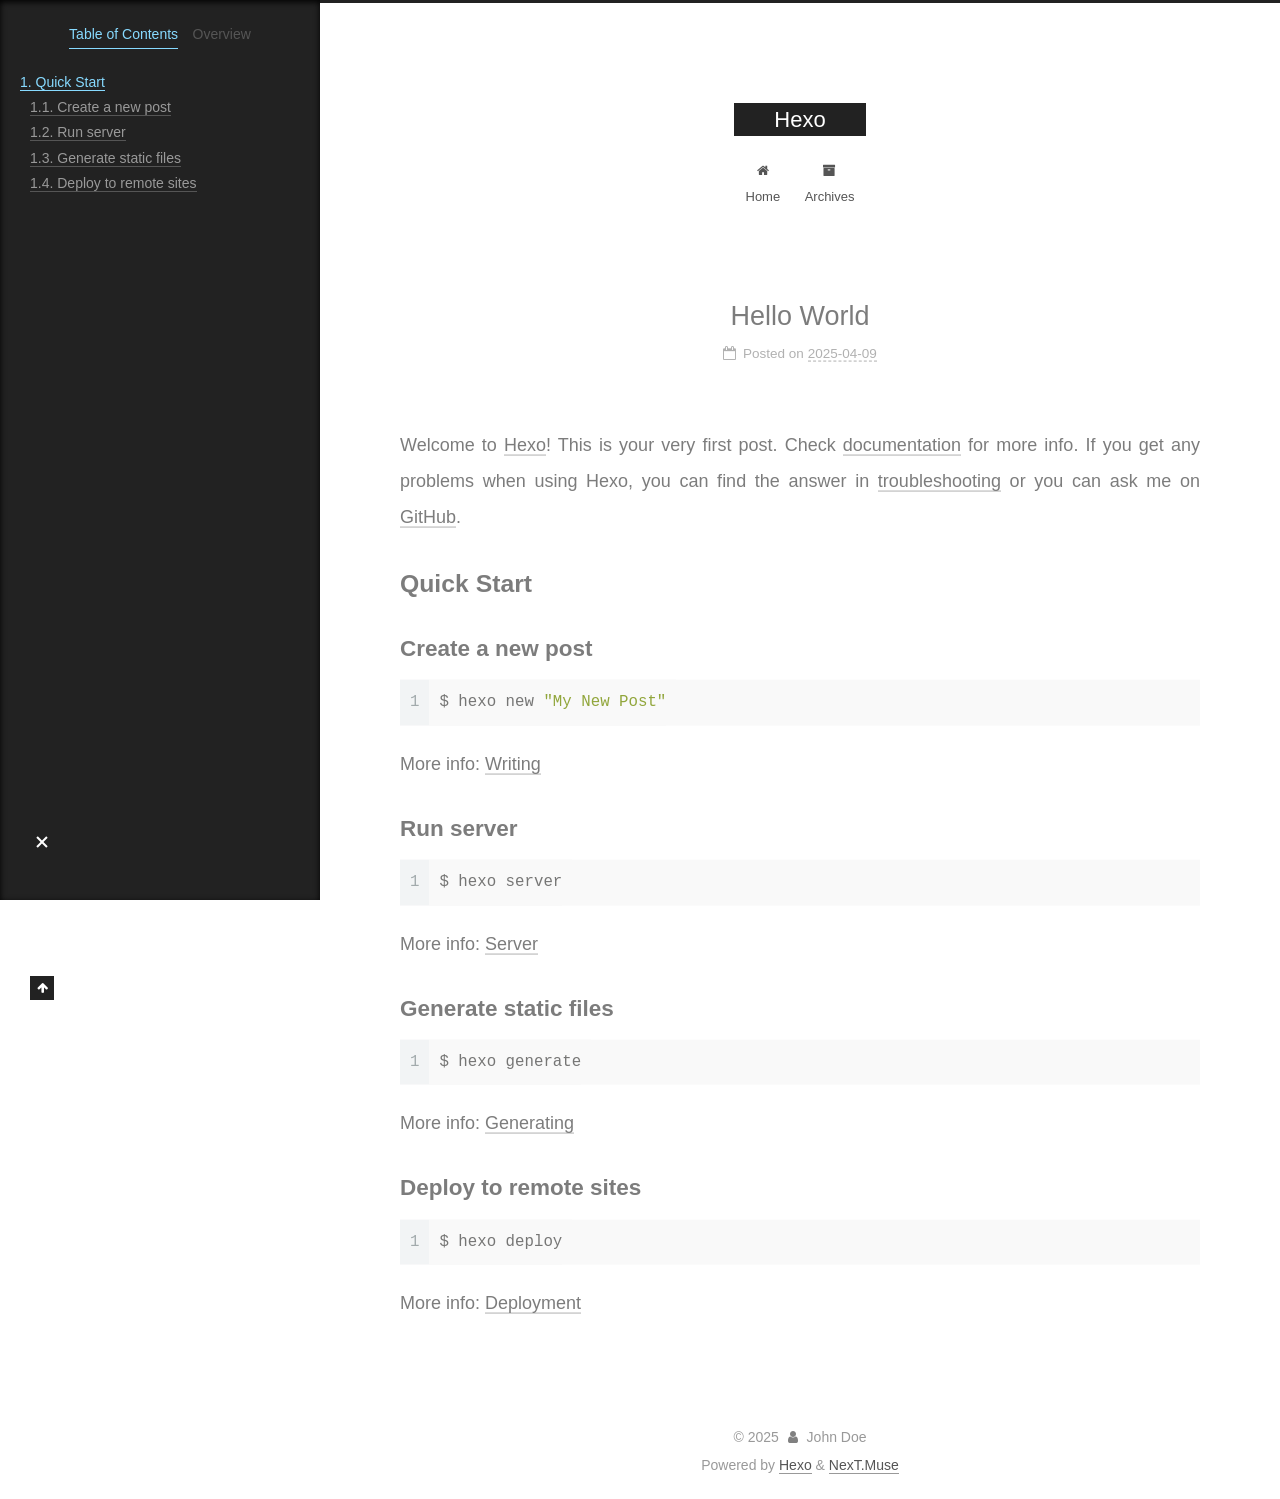
<file: 2025/04/09/hello-world/index.html>
<!DOCTYPE html>
<html lang="en">
<head>
  <meta charset="UTF-8">
<meta name="viewport" content="width=device-width, initial-scale=1, maximum-scale=2">
<meta name="theme-color" content="#222">
<meta name="generator" content="Hexo 7.3.0">
  <link rel="apple-touch-icon" sizes="180x180" href="/images/apple-touch-icon-next.png">
  <link rel="icon" type="image/png" sizes="32x32" href="/images/favicon-32x32-next.png">
  <link rel="icon" type="image/png" sizes="16x16" href="/images/favicon-16x16-next.png">
  <link rel="mask-icon" href="/images/logo.svg" color="#222">

<link rel="stylesheet" href="/css/main.css">


<link rel="stylesheet" href="/lib/font-awesome/css/font-awesome.min.css">

<script id="hexo-configurations">
    var NexT = window.NexT || {};
    var CONFIG = {"hostname":"example.com","root":"/","scheme":"Muse","version":"7.8.0","exturl":false,"sidebar":{"position":"left","display":"post","padding":18,"offset":12,"onmobile":false},"copycode":{"enable":false,"show_result":false,"style":null},"back2top":{"enable":true,"sidebar":false,"scrollpercent":false},"bookmark":{"enable":false,"color":"#222","save":"auto"},"fancybox":false,"mediumzoom":false,"lazyload":false,"pangu":false,"comments":{"style":"tabs","active":null,"storage":true,"lazyload":false,"nav":null},"algolia":{"hits":{"per_page":10},"labels":{"input_placeholder":"Search for Posts","hits_empty":"We didn't find any results for the search: ${query}","hits_stats":"${hits} results found in ${time} ms"}},"localsearch":{"enable":false,"trigger":"auto","top_n_per_article":1,"unescape":false,"preload":false},"motion":{"enable":true,"async":false,"transition":{"post_block":"fadeIn","post_header":"slideDownIn","post_body":"slideDownIn","coll_header":"slideLeftIn","sidebar":"slideUpIn"}}};
  </script>

  <meta name="description" content="Welcome to Hexo! This is your very first post. Check documentation for more info. If you get any problems when using Hexo, you can find the answer in troubleshooting or you can ask me on GitHub. Quick">
<meta property="og:type" content="article">
<meta property="og:title" content="Hello World">
<meta property="og:url" content="http://example.com/2025/04/09/hello-world/index.html">
<meta property="og:site_name" content="Hexo">
<meta property="og:description" content="Welcome to Hexo! This is your very first post. Check documentation for more info. If you get any problems when using Hexo, you can find the answer in troubleshooting or you can ask me on GitHub. Quick">
<meta property="og:locale" content="en_US">
<meta property="article:published_time" content="2025-04-09T04:59:43.900Z">
<meta property="article:modified_time" content="2025-04-09T04:59:43.900Z">
<meta property="article:author" content="John Doe">
<meta name="twitter:card" content="summary">

<link rel="canonical" href="http://example.com/2025/04/09/hello-world/">


<script id="page-configurations">
  // https://hexo.io/docs/variables.html
  CONFIG.page = {
    sidebar: "",
    isHome : false,
    isPost : true,
    lang   : 'en'
  };
</script>

  <title>Hello World | Hexo</title>
  






  <noscript>
  <style>
  .use-motion .brand,
  .use-motion .menu-item,
  .sidebar-inner,
  .use-motion .post-block,
  .use-motion .pagination,
  .use-motion .comments,
  .use-motion .post-header,
  .use-motion .post-body,
  .use-motion .collection-header { opacity: initial; }

  .use-motion .site-title,
  .use-motion .site-subtitle {
    opacity: initial;
    top: initial;
  }

  .use-motion .logo-line-before i { left: initial; }
  .use-motion .logo-line-after i { right: initial; }
  </style>
</noscript>

</head>

<body itemscope itemtype="http://schema.org/WebPage">
  <div class="container use-motion">
    <div class="headband"></div>

    <header class="header" itemscope itemtype="http://schema.org/WPHeader">
      <div class="header-inner"><div class="site-brand-container">
  <div class="site-nav-toggle">
    <div class="toggle" aria-label="Toggle navigation bar">
      <span class="toggle-line toggle-line-first"></span>
      <span class="toggle-line toggle-line-middle"></span>
      <span class="toggle-line toggle-line-last"></span>
    </div>
  </div>

  <div class="site-meta">

    <a href="/" class="brand" rel="start">
      <span class="logo-line-before"><i></i></span>
      <h1 class="site-title">Hexo</h1>
      <span class="logo-line-after"><i></i></span>
    </a>
  </div>

  <div class="site-nav-right">
    <div class="toggle popup-trigger">
    </div>
  </div>
</div>




<nav class="site-nav">
  <ul id="menu" class="menu">
        <li class="menu-item menu-item-home">

    <a href="/" rel="section"><i class="fa fa-fw fa-home"></i>Home</a>

  </li>
        <li class="menu-item menu-item-archives">

    <a href="/archives/" rel="section"><i class="fa fa-fw fa-archive"></i>Archives</a>

  </li>
  </ul>
</nav>




</div>
    </header>

    
  <div class="back-to-top">
    <i class="fa fa-arrow-up"></i>
    <span>0%</span>
  </div>


    <main class="main">
      <div class="main-inner">
        <div class="content-wrap">
          

          <div class="content post posts-expand">
            

    
  
  
  <article itemscope itemtype="http://schema.org/Article" class="post-block" lang="en">
    <link itemprop="mainEntityOfPage" href="http://example.com/2025/04/09/hello-world/">

    <span hidden itemprop="author" itemscope itemtype="http://schema.org/Person">
      <meta itemprop="image" content="/images/avatar.gif">
      <meta itemprop="name" content="John Doe">
      <meta itemprop="description" content="">
    </span>

    <span hidden itemprop="publisher" itemscope itemtype="http://schema.org/Organization">
      <meta itemprop="name" content="Hexo">
    </span>
      <header class="post-header">
        <h1 class="post-title" itemprop="name headline">
          Hello World
        </h1>

        <div class="post-meta">
            <span class="post-meta-item">
              <span class="post-meta-item-icon">
                <i class="fa fa-calendar-o"></i>
              </span>
              <span class="post-meta-item-text">Posted on</span>

              <time title="Created: 2025-04-09 12:59:43" itemprop="dateCreated datePublished" datetime="2025-04-09T12:59:43+08:00">2025-04-09</time>
            </span>

          

        </div>
      </header>

    
    
    
    <div class="post-body" itemprop="articleBody">

      
        <p>Welcome to <a target="_blank" rel="noopener" href="https://hexo.io/">Hexo</a>! This is your very first post. Check <a target="_blank" rel="noopener" href="https://hexo.io/docs/">documentation</a> for more info. If you get any problems when using Hexo, you can find the answer in <a target="_blank" rel="noopener" href="https://hexo.io/docs/troubleshooting.html">troubleshooting</a> or you can ask me on <a target="_blank" rel="noopener" href="https://github.com/hexojs/hexo/issues">GitHub</a>.</p>
<h2 id="Quick-Start"><a href="#Quick-Start" class="headerlink" title="Quick Start"></a>Quick Start</h2><h3 id="Create-a-new-post"><a href="#Create-a-new-post" class="headerlink" title="Create a new post"></a>Create a new post</h3><figure class="highlight bash"><table><tr><td class="gutter"><pre><span class="line">1</span><br></pre></td><td class="code"><pre><span class="line">$ hexo new <span class="string">&quot;My New Post&quot;</span></span><br></pre></td></tr></table></figure>

<p>More info: <a target="_blank" rel="noopener" href="https://hexo.io/docs/writing.html">Writing</a></p>
<h3 id="Run-server"><a href="#Run-server" class="headerlink" title="Run server"></a>Run server</h3><figure class="highlight bash"><table><tr><td class="gutter"><pre><span class="line">1</span><br></pre></td><td class="code"><pre><span class="line">$ hexo server</span><br></pre></td></tr></table></figure>

<p>More info: <a target="_blank" rel="noopener" href="https://hexo.io/docs/server.html">Server</a></p>
<h3 id="Generate-static-files"><a href="#Generate-static-files" class="headerlink" title="Generate static files"></a>Generate static files</h3><figure class="highlight bash"><table><tr><td class="gutter"><pre><span class="line">1</span><br></pre></td><td class="code"><pre><span class="line">$ hexo generate</span><br></pre></td></tr></table></figure>

<p>More info: <a target="_blank" rel="noopener" href="https://hexo.io/docs/generating.html">Generating</a></p>
<h3 id="Deploy-to-remote-sites"><a href="#Deploy-to-remote-sites" class="headerlink" title="Deploy to remote sites"></a>Deploy to remote sites</h3><figure class="highlight bash"><table><tr><td class="gutter"><pre><span class="line">1</span><br></pre></td><td class="code"><pre><span class="line">$ hexo deploy</span><br></pre></td></tr></table></figure>

<p>More info: <a target="_blank" rel="noopener" href="https://hexo.io/docs/one-command-deployment.html">Deployment</a></p>

    </div>

    
    
    

      <footer class="post-footer">

        


        
      </footer>
    
  </article>
  
  
  



          </div>
          

<script>
  window.addEventListener('tabs:register', () => {
    let { activeClass } = CONFIG.comments;
    if (CONFIG.comments.storage) {
      activeClass = localStorage.getItem('comments_active') || activeClass;
    }
    if (activeClass) {
      let activeTab = document.querySelector(`a[href="#comment-${activeClass}"]`);
      if (activeTab) {
        activeTab.click();
      }
    }
  });
  if (CONFIG.comments.storage) {
    window.addEventListener('tabs:click', event => {
      if (!event.target.matches('.tabs-comment .tab-content .tab-pane')) return;
      let commentClass = event.target.classList[1];
      localStorage.setItem('comments_active', commentClass);
    });
  }
</script>

        </div>
          
  
  <div class="toggle sidebar-toggle">
    <span class="toggle-line toggle-line-first"></span>
    <span class="toggle-line toggle-line-middle"></span>
    <span class="toggle-line toggle-line-last"></span>
  </div>

  <aside class="sidebar">
    <div class="sidebar-inner">

      <ul class="sidebar-nav motion-element">
        <li class="sidebar-nav-toc">
          Table of Contents
        </li>
        <li class="sidebar-nav-overview">
          Overview
        </li>
      </ul>

      <!--noindex-->
      <div class="post-toc-wrap sidebar-panel">
          <div class="post-toc motion-element"><ol class="nav"><li class="nav-item nav-level-2"><a class="nav-link" href="#Quick-Start"><span class="nav-number">1.</span> <span class="nav-text">Quick Start</span></a><ol class="nav-child"><li class="nav-item nav-level-3"><a class="nav-link" href="#Create-a-new-post"><span class="nav-number">1.1.</span> <span class="nav-text">Create a new post</span></a></li><li class="nav-item nav-level-3"><a class="nav-link" href="#Run-server"><span class="nav-number">1.2.</span> <span class="nav-text">Run server</span></a></li><li class="nav-item nav-level-3"><a class="nav-link" href="#Generate-static-files"><span class="nav-number">1.3.</span> <span class="nav-text">Generate static files</span></a></li><li class="nav-item nav-level-3"><a class="nav-link" href="#Deploy-to-remote-sites"><span class="nav-number">1.4.</span> <span class="nav-text">Deploy to remote sites</span></a></li></ol></li></ol></div>
      </div>
      <!--/noindex-->

      <div class="site-overview-wrap sidebar-panel">
        <div class="site-author motion-element" itemprop="author" itemscope itemtype="http://schema.org/Person">
  <p class="site-author-name" itemprop="name">John Doe</p>
  <div class="site-description" itemprop="description"></div>
</div>
<div class="site-state-wrap motion-element">
  <nav class="site-state">
      <div class="site-state-item site-state-posts">
          <a href="/archives/">
        
          <span class="site-state-item-count">1</span>
          <span class="site-state-item-name">posts</span>
        </a>
      </div>
  </nav>
</div>



      </div>

    </div>
  </aside>
  <div id="sidebar-dimmer"></div>


      </div>
    </main>

    <footer class="footer">
      <div class="footer-inner">
        

        

<div class="copyright">
  
  &copy; 
  <span itemprop="copyrightYear">2025</span>
  <span class="with-love">
    <i class="fa fa-user"></i>
  </span>
  <span class="author" itemprop="copyrightHolder">John Doe</span>
</div>
  <div class="powered-by">Powered by <a href="https://hexo.io/" class="theme-link" rel="noopener" target="_blank">Hexo</a> & <a href="https://muse.theme-next.org/" class="theme-link" rel="noopener" target="_blank">NexT.Muse</a>
  </div>

        








      </div>
    </footer>
  </div>

  
  <script src="/lib/anime.min.js"></script>
  <script src="/lib/velocity/velocity.min.js"></script>
  <script src="/lib/velocity/velocity.ui.min.js"></script>

<script src="/js/utils.js"></script>

<script src="/js/motion.js"></script>


<script src="/js/schemes/muse.js"></script>


<script src="/js/next-boot.js"></script>




  















  

  

</body>
</html>
</file>
<file: css/main.css>
:root {
  --body-bg-color: #fff;
  --content-bg-color: #fff;
  --card-bg-color: #f5f5f5;
  --text-color: #555;
  --link-color: #555;
  --link-hover-color: #222;
  --brand-color: #fff;
  --brand-hover-color: #fff;
  --table-row-odd-bg-color: #f9f9f9;
  --table-row-hover-bg-color: #f5f5f5;
  --menu-item-bg-color: #f5f5f5;
  --btn-default-bg: #222;
  --btn-default-color: #fff;
  --btn-default-border-color: #222;
  --btn-default-hover-bg: #fff;
  --btn-default-hover-color: #222;
  --btn-default-hover-border-color: #222;
}
html {
  line-height: 1.15; /* 1 */
  -webkit-text-size-adjust: 100%; /* 2 */
}
body {
  margin: 0;
}
main {
  display: block;
}
h1 {
  font-size: 2em;
  margin: 0.67em 0;
}
hr {
  box-sizing: content-box; /* 1 */
  height: 0; /* 1 */
  overflow: visible; /* 2 */
}
pre {
  font-family: monospace, monospace; /* 1 */
  font-size: 1em; /* 2 */
}
a {
  background: transparent;
}
abbr[title] {
  border-bottom: none; /* 1 */
  text-decoration: underline; /* 2 */
  text-decoration: underline dotted; /* 2 */
}
b,
strong {
  font-weight: bolder;
}
code,
kbd,
samp {
  font-family: monospace, monospace; /* 1 */
  font-size: 1em; /* 2 */
}
small {
  font-size: 80%;
}
sub,
sup {
  font-size: 75%;
  line-height: 0;
  position: relative;
  vertical-align: baseline;
}
sub {
  bottom: -0.25em;
}
sup {
  top: -0.5em;
}
img {
  border-style: none;
}
button,
input,
optgroup,
select,
textarea {
  font-family: inherit; /* 1 */
  font-size: 100%; /* 1 */
  line-height: 1.15; /* 1 */
  margin: 0; /* 2 */
}
button,
input {
/* 1 */
  overflow: visible;
}
button,
select {
/* 1 */
  text-transform: none;
}
button,
[type='button'],
[type='reset'],
[type='submit'] {
  -webkit-appearance: button;
}
button::-moz-focus-inner,
[type='button']::-moz-focus-inner,
[type='reset']::-moz-focus-inner,
[type='submit']::-moz-focus-inner {
  border-style: none;
  padding: 0;
}
button:-moz-focusring,
[type='button']:-moz-focusring,
[type='reset']:-moz-focusring,
[type='submit']:-moz-focusring {
  outline: 1px dotted ButtonText;
}
fieldset {
  padding: 0.35em 0.75em 0.625em;
}
legend {
  box-sizing: border-box; /* 1 */
  color: inherit; /* 2 */
  display: table; /* 1 */
  max-width: 100%; /* 1 */
  padding: 0; /* 3 */
  white-space: normal; /* 1 */
}
progress {
  vertical-align: baseline;
}
textarea {
  overflow: auto;
}
[type='checkbox'],
[type='radio'] {
  box-sizing: border-box; /* 1 */
  padding: 0; /* 2 */
}
[type='number']::-webkit-inner-spin-button,
[type='number']::-webkit-outer-spin-button {
  height: auto;
}
[type='search'] {
  outline-offset: -2px; /* 2 */
  -webkit-appearance: textfield; /* 1 */
}
[type='search']::-webkit-search-decoration {
  -webkit-appearance: none;
}
::-webkit-file-upload-button {
  font: inherit; /* 2 */
  -webkit-appearance: button; /* 1 */
}
details {
  display: block;
}
summary {
  display: list-item;
}
template {
  display: none;
}
[hidden] {
  display: none;
}
::selection {
  background: #262a30;
  color: #eee;
}
html,
body {
  height: 100%;
}
body {
  background: var(--body-bg-color);
  color: var(--text-color);
  font-family: 'Lato', "PingFang SC", "Microsoft YaHei", sans-serif;
  font-size: 1em;
  line-height: 2;
}
@media (max-width: 991px) {
  body {
    padding-left: 0 !important;
    padding-right: 0 !important;
  }
}
h1,
h2,
h3,
h4,
h5,
h6 {
  font-family: 'Lato', "PingFang SC", "Microsoft YaHei", sans-serif;
  font-weight: bold;
  line-height: 1.5;
  margin: 20px 0 15px;
}
h1 {
  font-size: 1.5em;
}
h2 {
  font-size: 1.375em;
}
h3 {
  font-size: 1.25em;
}
h4 {
  font-size: 1.125em;
}
h5 {
  font-size: 1em;
}
h6 {
  font-size: 0.875em;
}
p {
  margin: 0 0 20px 0;
}
a,
span.exturl {
  border-bottom: 1px solid #999;
  color: var(--link-color);
  outline: 0;
  text-decoration: none;
  overflow-wrap: break-word;
  word-wrap: break-word;
  cursor: pointer;
}
a:hover,
span.exturl:hover {
  border-bottom-color: var(--link-hover-color);
  color: var(--link-hover-color);
}
iframe,
img,
video {
  display: block;
  margin-left: auto;
  margin-right: auto;
  max-width: 100%;
}
hr {
  background-image: repeating-linear-gradient(-45deg, #ddd, #ddd 4px, transparent 4px, transparent 8px);
  border: 0;
  height: 3px;
  margin: 40px 0;
}
blockquote {
  border-left: 4px solid #ddd;
  color: #666;
  margin: 0;
  padding: 0 15px;
}
blockquote cite::before {
  content: '-';
  padding: 0 5px;
}
dt {
  font-weight: bold;
}
dd {
  margin: 0;
  padding: 0;
}
kbd {
  background-color: #f5f5f5;
  background-image: linear-gradient(#eee, #fff, #eee);
  border: 1px solid #ccc;
  border-radius: 0.2em;
  box-shadow: 0.1em 0.1em 0.2em rgba(0,0,0,0.1);
  color: #555;
  font-family: inherit;
  padding: 0.1em 0.3em;
  white-space: nowrap;
}
.table-container {
  overflow: auto;
}
table {
  border-collapse: collapse;
  border-spacing: 0;
  font-size: 0.875em;
  margin: 0 0 20px 0;
  width: 100%;
}
tbody tr:nth-of-type(odd) {
  background: var(--table-row-odd-bg-color);
}
tbody tr:hover {
  background: var(--table-row-hover-bg-color);
}
caption,
th,
td {
  font-weight: normal;
  padding: 8px;
  text-align: left;
  vertical-align: middle;
}
th,
td {
  border: 1px solid #ddd;
  border-bottom: 3px solid #ddd;
}
th {
  font-weight: 700;
  padding-bottom: 10px;
}
td {
  border-bottom-width: 1px;
}
.btn {
  background: var(--btn-default-bg);
  border: 2px solid var(--btn-default-border-color);
  border-radius: 0;
  color: var(--btn-default-color);
  display: inline-block;
  font-size: 0.875em;
  line-height: 2;
  padding: 0 20px;
  text-decoration: none;
  transition-property: background-color;
  transition-delay: 0s;
  transition-duration: 0.2s;
  transition-timing-function: ease-in-out;
}
.btn:hover {
  background: var(--btn-default-hover-bg);
  border-color: var(--btn-default-hover-border-color);
  color: var(--btn-default-hover-color);
}
.btn + .btn {
  margin: 0 0 8px 8px;
}
.btn .fa-fw {
  text-align: left;
  width: 1.285714285714286em;
}
.toggle {
  line-height: 0;
}
.toggle .toggle-line {
  background: #fff;
  display: inline-block;
  height: 2px;
  left: 0;
  position: relative;
  top: 0;
  transition: all 0.4s;
  vertical-align: top;
  width: 100%;
}
.toggle .toggle-line:not(:first-child) {
  margin-top: 3px;
}
.toggle.toggle-arrow .toggle-line-first {
  left: 50%;
  top: 2px;
  transform: rotate(45deg);
  width: 50%;
}
.toggle.toggle-arrow .toggle-line-middle {
  left: 2px;
  width: 90%;
}
.toggle.toggle-arrow .toggle-line-last {
  left: 50%;
  top: -2px;
  transform: rotate(-45deg);
  width: 50%;
}
.toggle.toggle-close .toggle-line-first {
  transform: rotate(-45deg);
  top: 5px;
}
.toggle.toggle-close .toggle-line-middle {
  opacity: 0;
}
.toggle.toggle-close .toggle-line-last {
  transform: rotate(45deg);
  top: -5px;
}
.highlight,
pre {
  background: #f7f7f7;
  color: #4d4d4c;
  line-height: 1.6;
  margin: 0 auto 20px;
}
pre,
code {
  font-family: consolas, Menlo, monospace, "PingFang SC", "Microsoft YaHei";
}
code {
  background: #eee;
  border-radius: 3px;
  color: #555;
  padding: 2px 4px;
  overflow-wrap: break-word;
  word-wrap: break-word;
}
.highlight *::selection {
  background: #d6d6d6;
}
.highlight pre {
  border: 0;
  margin: 0;
  padding: 10px 0;
}
.highlight table {
  border: 0;
  margin: 0;
  width: auto;
}
.highlight td {
  border: 0;
  padding: 0;
}
.highlight figcaption {
  background: #eff2f3;
  color: #4d4d4c;
  display: flex;
  font-size: 0.875em;
  justify-content: space-between;
  line-height: 1.2;
  padding: 0.5em;
}
.highlight figcaption a {
  color: #4d4d4c;
}
.highlight figcaption a:hover {
  border-bottom-color: #4d4d4c;
}
.highlight .gutter {
  -moz-user-select: none;
  -ms-user-select: none;
  -webkit-user-select: none;
  user-select: none;
}
.highlight .gutter pre {
  background: #eff2f3;
  color: #869194;
  padding-left: 10px;
  padding-right: 10px;
  text-align: right;
}
.highlight .code pre {
  background: #f7f7f7;
  padding-left: 10px;
  width: 100%;
}
.gist table {
  width: auto;
}
.gist table td {
  border: 0;
}
pre {
  overflow: auto;
  padding: 10px;
}
pre code {
  background: none;
  color: #4d4d4c;
  font-size: 0.875em;
  padding: 0;
  text-shadow: none;
}
pre .deletion {
  background: #fdd;
}
pre .addition {
  background: #dfd;
}
pre .meta {
  color: #eab700;
  -moz-user-select: none;
  -ms-user-select: none;
  -webkit-user-select: none;
  user-select: none;
}
pre .comment {
  color: #8e908c;
}
pre .variable,
pre .attribute,
pre .tag,
pre .name,
pre .regexp,
pre .ruby .constant,
pre .xml .tag .title,
pre .xml .pi,
pre .xml .doctype,
pre .html .doctype,
pre .css .id,
pre .css .class,
pre .css .pseudo {
  color: #c82829;
}
pre .number,
pre .preprocessor,
pre .built_in,
pre .builtin-name,
pre .literal,
pre .params,
pre .constant,
pre .command {
  color: #f5871f;
}
pre .ruby .class .title,
pre .css .rules .attribute,
pre .string,
pre .symbol,
pre .value,
pre .inheritance,
pre .header,
pre .ruby .symbol,
pre .xml .cdata,
pre .special,
pre .formula {
  color: #718c00;
}
pre .title,
pre .css .hexcolor {
  color: #3e999f;
}
pre .function,
pre .python .decorator,
pre .python .title,
pre .ruby .function .title,
pre .ruby .title .keyword,
pre .perl .sub,
pre .javascript .title,
pre .coffeescript .title {
  color: #4271ae;
}
pre .keyword,
pre .javascript .function {
  color: #8959a8;
}
.blockquote-center {
  border-left: none;
  margin: 40px 0;
  padding: 0;
  position: relative;
  text-align: center;
}
.blockquote-center::before,
.blockquote-center::after {
  background-repeat: no-repeat;
  background-size: 22px 22px;
  content: ' ';
  display: block;
  height: 24px;
  opacity: 0.2;
  position: absolute;
  width: 100%;
}
.blockquote-center::before {
  background-image: url("../images/quote-l.svg");
  background-position: 0 -6px;
  border-top: 1px solid #ccc;
  top: -20px;
}
.blockquote-center::after {
  background-image: url("../images/quote-r.svg");
  background-position: 100% 8px;
  border-bottom: 1px solid #ccc;
  bottom: -20px;
}
.blockquote-center p,
.blockquote-center div {
  text-align: center;
}
.post-body .group-picture img {
  margin: 0 auto;
  padding: 0 3px;
}
.group-picture-row {
  margin-bottom: 6px;
  overflow: hidden;
}
.group-picture-column {
  float: left;
  margin-bottom: 10px;
}
.post-body .label {
  color: #555;
  display: inline;
  padding: 0 2px;
}
.post-body .label.default {
  background: #f0f0f0;
}
.post-body .label.primary {
  background: #efe6f7;
}
.post-body .label.info {
  background: #e5f2f8;
}
.post-body .label.success {
  background: #e7f4e9;
}
.post-body .label.warning {
  background: #fcf6e1;
}
.post-body .label.danger {
  background: #fae8eb;
}
.post-body .tabs {
  margin-bottom: 20px;
}
.post-body .tabs,
.tabs-comment {
  display: block;
  padding-top: 10px;
  position: relative;
}
.post-body .tabs ul.nav-tabs,
.tabs-comment ul.nav-tabs {
  display: flex;
  flex-wrap: wrap;
  margin: 0;
  margin-bottom: -1px;
  padding: 0;
}
@media (max-width: 413px) {
  .post-body .tabs ul.nav-tabs,
  .tabs-comment ul.nav-tabs {
    display: block;
    margin-bottom: 5px;
  }
}
.post-body .tabs ul.nav-tabs li.tab,
.tabs-comment ul.nav-tabs li.tab {
  border-bottom: 1px solid #ddd;
  border-left: 1px solid transparent;
  border-right: 1px solid transparent;
  border-top: 3px solid transparent;
  flex-grow: 1;
  list-style-type: none;
  border-radius: 0 0 0 0;
}
@media (max-width: 413px) {
  .post-body .tabs ul.nav-tabs li.tab,
  .tabs-comment ul.nav-tabs li.tab {
    border-bottom: 1px solid transparent;
    border-left: 3px solid transparent;
    border-right: 1px solid transparent;
    border-top: 1px solid transparent;
  }
}
@media (max-width: 413px) {
  .post-body .tabs ul.nav-tabs li.tab,
  .tabs-comment ul.nav-tabs li.tab {
    border-radius: 0;
  }
}
.post-body .tabs ul.nav-tabs li.tab a,
.tabs-comment ul.nav-tabs li.tab a {
  border-bottom: initial;
  display: block;
  line-height: 1.8;
  outline: 0;
  padding: 0.25em 0.75em;
  text-align: center;
  transition-delay: 0s;
  transition-duration: 0.2s;
  transition-timing-function: ease-out;
}
.post-body .tabs ul.nav-tabs li.tab a i,
.tabs-comment ul.nav-tabs li.tab a i {
  width: 1.285714285714286em;
}
.post-body .tabs ul.nav-tabs li.tab.active,
.tabs-comment ul.nav-tabs li.tab.active {
  border-bottom: 1px solid transparent;
  border-left: 1px solid #ddd;
  border-right: 1px solid #ddd;
  border-top: 3px solid #fc6423;
}
@media (max-width: 413px) {
  .post-body .tabs ul.nav-tabs li.tab.active,
  .tabs-comment ul.nav-tabs li.tab.active {
    border-bottom: 1px solid #ddd;
    border-left: 3px solid #fc6423;
    border-right: 1px solid #ddd;
    border-top: 1px solid #ddd;
  }
}
.post-body .tabs ul.nav-tabs li.tab.active a,
.tabs-comment ul.nav-tabs li.tab.active a {
  color: var(--link-color);
  cursor: default;
}
.post-body .tabs .tab-content .tab-pane,
.tabs-comment .tab-content .tab-pane {
  border: 1px solid #ddd;
  border-top: 0;
  padding: 20px 20px 0 20px;
  border-radius: 0;
}
.post-body .tabs .tab-content .tab-pane:not(.active),
.tabs-comment .tab-content .tab-pane:not(.active) {
  display: none;
}
.post-body .tabs .tab-content .tab-pane.active,
.tabs-comment .tab-content .tab-pane.active {
  display: block;
}
.post-body .tabs .tab-content .tab-pane.active:nth-of-type(1),
.tabs-comment .tab-content .tab-pane.active:nth-of-type(1) {
  border-radius: 0 0 0 0;
}
@media (max-width: 413px) {
  .post-body .tabs .tab-content .tab-pane.active:nth-of-type(1),
  .tabs-comment .tab-content .tab-pane.active:nth-of-type(1) {
    border-radius: 0;
  }
}
.post-body .note {
  border-radius: 3px;
  margin-bottom: 20px;
  padding: 1em;
  position: relative;
  border: 1px solid #eee;
  border-left-width: 5px;
}
.post-body .note h2,
.post-body .note h3,
.post-body .note h4,
.post-body .note h5,
.post-body .note h6 {
  margin-top: 0;
  border-bottom: initial;
  margin-bottom: 0;
  padding-top: 0;
}
.post-body .note p:first-child,
.post-body .note ul:first-child,
.post-body .note ol:first-child,
.post-body .note table:first-child,
.post-body .note pre:first-child,
.post-body .note blockquote:first-child,
.post-body .note img:first-child {
  margin-top: 0;
}
.post-body .note p:last-child,
.post-body .note ul:last-child,
.post-body .note ol:last-child,
.post-body .note table:last-child,
.post-body .note pre:last-child,
.post-body .note blockquote:last-child,
.post-body .note img:last-child {
  margin-bottom: 0;
}
.post-body .note.default {
  border-left-color: #777;
}
.post-body .note.default h2,
.post-body .note.default h3,
.post-body .note.default h4,
.post-body .note.default h5,
.post-body .note.default h6 {
  color: #777;
}
.post-body .note.primary {
  border-left-color: #6f42c1;
}
.post-body .note.primary h2,
.post-body .note.primary h3,
.post-body .note.primary h4,
.post-body .note.primary h5,
.post-body .note.primary h6 {
  color: #6f42c1;
}
.post-body .note.info {
  border-left-color: #428bca;
}
.post-body .note.info h2,
.post-body .note.info h3,
.post-body .note.info h4,
.post-body .note.info h5,
.post-body .note.info h6 {
  color: #428bca;
}
.post-body .note.success {
  border-left-color: #5cb85c;
}
.post-body .note.success h2,
.post-body .note.success h3,
.post-body .note.success h4,
.post-body .note.success h5,
.post-body .note.success h6 {
  color: #5cb85c;
}
.post-body .note.warning {
  border-left-color: #f0ad4e;
}
.post-body .note.warning h2,
.post-body .note.warning h3,
.post-body .note.warning h4,
.post-body .note.warning h5,
.post-body .note.warning h6 {
  color: #f0ad4e;
}
.post-body .note.danger {
  border-left-color: #d9534f;
}
.post-body .note.danger h2,
.post-body .note.danger h3,
.post-body .note.danger h4,
.post-body .note.danger h5,
.post-body .note.danger h6 {
  color: #d9534f;
}
.pagination .prev,
.pagination .next,
.pagination .page-number,
.pagination .space {
  display: inline-block;
  margin: 0 10px;
  padding: 0 11px;
  position: relative;
  top: -1px;
}
@media (max-width: 767px) {
  .pagination .prev,
  .pagination .next,
  .pagination .page-number,
  .pagination .space {
    margin: 0 5px;
  }
}
.pagination {
  border-top: 1px solid #eee;
  margin: 120px 0 0;
  text-align: center;
}
.pagination .prev,
.pagination .next,
.pagination .page-number {
  border-bottom: 0;
  border-top: 1px solid #eee;
  transition-property: border-color;
  transition-delay: 0s;
  transition-duration: 0.2s;
  transition-timing-function: ease-in-out;
}
.pagination .prev:hover,
.pagination .next:hover,
.pagination .page-number:hover {
  border-top-color: #222;
}
.pagination .space {
  margin: 0;
  padding: 0;
}
.pagination .prev {
  margin-left: 0;
}
.pagination .next {
  margin-right: 0;
}
.pagination .page-number.current {
  background: #ccc;
  border-top-color: #ccc;
  color: #fff;
}
@media (max-width: 767px) {
  .pagination {
    border-top: none;
  }
  .pagination .prev,
  .pagination .next,
  .pagination .page-number {
    border-bottom: 1px solid #eee;
    border-top: 0;
    margin-bottom: 10px;
    padding: 0 10px;
  }
  .pagination .prev:hover,
  .pagination .next:hover,
  .pagination .page-number:hover {
    border-bottom-color: #222;
  }
}
.comments {
  margin-top: 60px;
  overflow: hidden;
}
.comment-button-group {
  display: flex;
  flex-wrap: wrap-reverse;
  justify-content: center;
  margin: 1em 0;
}
.comment-button-group .comment-button {
  margin: 0.1em 0.2em;
}
.comment-button-group .comment-button.active {
  background: var(--btn-default-hover-bg);
  border-color: var(--btn-default-hover-border-color);
  color: var(--btn-default-hover-color);
}
.comment-position {
  display: none;
}
.comment-position.active {
  display: block;
}
.tabs-comment {
  background: var(--content-bg-color);
  margin-top: 4em;
  padding-top: 0;
}
.tabs-comment .comments {
  border: 0;
  box-shadow: none;
  margin-top: 0;
  padding-top: 0;
}
.container {
  min-height: 100%;
  position: relative;
}
.main-inner {
  margin: 0 auto;
  width: 700px;
}
@media (min-width: 1200px) {
  .main-inner {
    width: 800px;
  }
}
@media (min-width: 1600px) {
  .main-inner {
    width: 900px;
  }
}
@media (max-width: 767px) {
  .content-wrap {
    padding: 0 20px;
  }
}
.header {
  background: transparent;
}
.header-inner {
  margin: 0 auto;
  width: 700px;
}
@media (min-width: 1200px) {
  .header-inner {
    width: 800px;
  }
}
@media (min-width: 1600px) {
  .header-inner {
    width: 900px;
  }
}
.site-brand-container {
  display: flex;
  flex-shrink: 0;
  padding: 0 10px;
}
.headband {
  background: #222;
  height: 3px;
}
.site-meta {
  flex-grow: 1;
  text-align: center;
}
@media (max-width: 767px) {
  .site-meta {
    text-align: center;
  }
}
.brand {
  border-bottom: none;
  color: var(--brand-color);
  display: inline-block;
  line-height: 1.375em;
  padding: 0 40px;
  position: relative;
}
.brand:hover {
  color: var(--brand-hover-color);
}
.site-title {
  font-family: 'Lato', "PingFang SC", "Microsoft YaHei", sans-serif;
  font-size: 1.375em;
  font-weight: normal;
  margin: 0;
}
.site-subtitle {
  color: #999;
  font-size: 0.8125em;
  margin: 10px 0;
}
.use-motion .brand {
  opacity: 0;
}
.use-motion .site-title,
.use-motion .site-subtitle,
.use-motion .custom-logo-image {
  opacity: 0;
  position: relative;
  top: -10px;
}
.site-nav-toggle,
.site-nav-right {
  display: none;
}
@media (max-width: 767px) {
  .site-nav-toggle,
  .site-nav-right {
    display: flex;
    flex-direction: column;
    justify-content: center;
  }
}
.site-nav-toggle .toggle,
.site-nav-right .toggle {
  color: var(--text-color);
  padding: 10px;
  width: 22px;
}
.site-nav-toggle .toggle .toggle-line,
.site-nav-right .toggle .toggle-line {
  background: var(--text-color);
  border-radius: 1px;
}
.site-nav {
  display: block;
}
@media (max-width: 767px) {
  .site-nav {
    clear: both;
    display: none;
  }
}
.site-nav.site-nav-on {
  display: block;
}
.menu {
  margin-top: 20px;
  padding-left: 0;
  text-align: center;
}
.menu-item {
  display: inline-block;
  list-style: none;
  margin: 0 10px;
}
@media (max-width: 767px) {
  .menu-item {
    display: block;
    margin-top: 10px;
  }
  .menu-item.menu-item-search {
    display: none;
  }
}
.menu-item a,
.menu-item span.exturl {
  border-bottom: 0;
  display: block;
  font-size: 0.8125em;
  transition-property: border-color;
  transition-delay: 0s;
  transition-duration: 0.2s;
  transition-timing-function: ease-in-out;
}
@media (hover: none) {
  .menu-item a:hover,
  .menu-item span.exturl:hover {
    border-bottom-color: transparent !important;
  }
}
.menu-item .fa {
  margin-right: 8px;
}
.menu-item .badge {
  display: inline-block;
  font-weight: bold;
  line-height: 1;
  margin-left: 0.35em;
  margin-top: 0.35em;
  text-align: center;
  white-space: nowrap;
}
@media (max-width: 767px) {
  .menu-item .badge {
    float: right;
    margin-left: 0;
  }
}
.menu-item-active a,
.menu .menu-item a:hover,
.menu .menu-item span.exturl:hover {
  background: var(--menu-item-bg-color);
}
.use-motion .menu-item {
  opacity: 0;
}
.sidebar {
  background: #222;
  bottom: 0;
  box-shadow: inset 0 2px 6px #000;
  position: fixed;
  top: 0;
}
@media (max-width: 991px) {
  .sidebar {
    display: none;
  }
}
.sidebar-inner {
  color: #999;
  padding: 18px 10px;
  text-align: center;
}
.cc-license {
  margin-top: 10px;
  text-align: center;
}
.cc-license .cc-opacity {
  border-bottom: none;
  opacity: 0.7;
}
.cc-license .cc-opacity:hover {
  opacity: 0.9;
}
.cc-license img {
  display: inline-block;
}
.site-author-image {
  border: 2px solid #333;
  display: block;
  margin: 0 auto;
  max-width: 96px;
  padding: 2px;
}
.site-author-name {
  color: #f5f5f5;
  font-weight: normal;
  margin: 5px 0 0;
  text-align: center;
}
.site-description {
  color: #999;
  font-size: 1em;
  margin-top: 5px;
  text-align: center;
}
.links-of-author {
  margin-top: 15px;
}
.links-of-author a,
.links-of-author span.exturl {
  border-bottom-color: #555;
  display: inline-block;
  font-size: 0.8125em;
  margin-bottom: 10px;
  margin-right: 10px;
  vertical-align: middle;
}
.links-of-author a::before,
.links-of-author span.exturl::before {
  background: #f90a9a;
  border-radius: 50%;
  content: ' ';
  display: inline-block;
  height: 4px;
  margin-right: 3px;
  vertical-align: middle;
  width: 4px;
}
.sidebar-button {
  margin-top: 15px;
}
.sidebar-button a {
  border: 1px solid #fc6423;
  border-radius: 4px;
  color: #fc6423;
  display: inline-block;
  padding: 0 15px;
}
.sidebar-button a .fa {
  margin-right: 5px;
}
.sidebar-button a:hover {
  background: #fc6423;
  border: 1px solid #fc6423;
  color: #fff;
}
.sidebar-button a:hover .fa {
  color: #fff;
}
.links-of-blogroll {
  font-size: 0.8125em;
  margin-top: 10px;
}
.links-of-blogroll-title {
  font-size: 0.875em;
  font-weight: 600;
  margin-top: 0;
}
.links-of-blogroll-list {
  list-style: none;
  margin: 0;
  padding: 0;
}
#sidebar-dimmer {
  display: none;
}
@media (max-width: 767px) {
  #sidebar-dimmer {
    background: #000;
    display: block;
    height: 100%;
    left: 100%;
    opacity: 0;
    position: fixed;
    top: 0;
    width: 100%;
    z-index: 1100;
  }
  .sidebar-active + #sidebar-dimmer {
    opacity: 0.7;
    transform: translateX(-100%);
    transition: opacity 0.5s;
  }
}
.sidebar-nav {
  margin: 0;
  padding-bottom: 20px;
  padding-left: 0;
}
.sidebar-nav li {
  border-bottom: 1px solid transparent;
  color: #555;
  cursor: pointer;
  display: inline-block;
  font-size: 0.875em;
}
.sidebar-nav li.sidebar-nav-overview {
  margin-left: 10px;
}
.sidebar-nav li:hover {
  color: #f5f5f5;
}
.sidebar-nav .sidebar-nav-active {
  border-bottom-color: #87daff;
  color: #87daff;
}
.sidebar-nav .sidebar-nav-active:hover {
  color: #87daff;
}
.sidebar-panel {
  display: none;
  overflow-x: hidden;
  overflow-y: auto;
}
.sidebar-panel-active {
  display: block;
}
.sidebar-toggle {
  background: #222;
  bottom: 45px;
  cursor: pointer;
  height: 14px;
  left: 30px;
  padding: 5px;
  position: fixed;
  width: 14px;
  z-index: 1300;
}
@media (max-width: 991px) {
  .sidebar-toggle {
    left: 20px;
    opacity: 0.8;
    display: none;
  }
}
.sidebar-toggle:hover .toggle-line {
  background: #87daff;
}
.post-toc {
  font-size: 0.875em;
}
.post-toc ol {
  list-style: none;
  margin: 0;
  padding: 0 2px 5px 10px;
  text-align: left;
}
.post-toc ol > ol {
  padding-left: 0;
}
.post-toc ol a {
  transition-property: all;
  transition-delay: 0s;
  transition-duration: 0.2s;
  transition-timing-function: ease-in-out;
}
.post-toc .nav-item {
  line-height: 1.8;
  overflow: hidden;
  text-overflow: ellipsis;
  white-space: nowrap;
}
.post-toc .nav .nav-child {
  display: none;
}
.post-toc .nav .active > .nav-child {
  display: block;
}
.post-toc .nav .active-current > .nav-child {
  display: block;
}
.post-toc .nav .active-current > .nav-child > .nav-item {
  display: block;
}
.post-toc .nav .active > a {
  border-bottom-color: #87daff;
  color: #87daff;
}
.post-toc .nav .active-current > a {
  color: #87daff;
}
.post-toc .nav .active-current > a:hover {
  color: #87daff;
}
.site-state {
  display: flex;
  justify-content: center;
  line-height: 1.4;
  margin-top: 10px;
  overflow: hidden;
  text-align: center;
  white-space: nowrap;
}
.site-state-item {
  padding: 0 15px;
}
.site-state-item:not(:first-child) {
  border-left: 1px solid #333;
}
.site-state-item a {
  border-bottom: none;
}
.site-state-item-count {
  display: block;
  font-size: 1.25em;
  font-weight: 600;
  text-align: center;
}
.site-state-item-name {
  color: inherit;
  font-size: 0.875em;
}
.footer {
  color: #999;
  font-size: 0.875em;
  padding: 20px 0;
}
.footer.footer-fixed {
  bottom: 0;
  left: 0;
  position: absolute;
  right: 0;
}
.footer-inner {
  box-sizing: border-box;
  margin: 0 auto;
  text-align: center;
  width: 700px;
}
@media (min-width: 1200px) {
  .footer-inner {
    width: 800px;
  }
}
@media (min-width: 1600px) {
  .footer-inner {
    width: 900px;
  }
}
.languages {
  display: inline-block;
  font-size: 1.125em;
  position: relative;
}
.languages .lang-select-label span {
  margin: 0 0.5em;
}
.languages .lang-select {
  height: 100%;
  left: 0;
  opacity: 0;
  position: absolute;
  top: 0;
  width: 100%;
}
.with-love {
  color: #808080;
  display: inline-block;
  margin: 0 5px;
}
.powered-by,
.theme-info {
  display: inline-block;
}
@-moz-keyframes iconAnimate {
  0%, 100% {
    transform: scale(1);
  }
  10%, 30% {
    transform: scale(0.9);
  }
  20%, 40%, 60%, 80% {
    transform: scale(1.1);
  }
  50%, 70% {
    transform: scale(1.1);
  }
}
@-webkit-keyframes iconAnimate {
  0%, 100% {
    transform: scale(1);
  }
  10%, 30% {
    transform: scale(0.9);
  }
  20%, 40%, 60%, 80% {
    transform: scale(1.1);
  }
  50%, 70% {
    transform: scale(1.1);
  }
}
@-o-keyframes iconAnimate {
  0%, 100% {
    transform: scale(1);
  }
  10%, 30% {
    transform: scale(0.9);
  }
  20%, 40%, 60%, 80% {
    transform: scale(1.1);
  }
  50%, 70% {
    transform: scale(1.1);
  }
}
@keyframes iconAnimate {
  0%, 100% {
    transform: scale(1);
  }
  10%, 30% {
    transform: scale(0.9);
  }
  20%, 40%, 60%, 80% {
    transform: scale(1.1);
  }
  50%, 70% {
    transform: scale(1.1);
  }
}
.back-to-top {
  font-size: 12px;
  text-align: center;
  transition-delay: 0s;
  transition-duration: 0.2s;
  transition-timing-function: ease-in-out;
}
.back-to-top {
  background: #222;
  bottom: -100px;
  box-sizing: border-box;
  color: #fff;
  cursor: pointer;
  left: 30px;
  opacity: 1;
  padding: 0 6px;
  position: fixed;
  transition-property: bottom;
  z-index: 1300;
  width: 24px;
}
.back-to-top span {
  display: none;
}
.back-to-top:hover {
  color: #87daff;
}
.back-to-top.back-to-top-on {
  bottom: 19px;
}
@media (max-width: 991px) {
  .back-to-top {
    left: 20px;
    opacity: 0.8;
  }
}
.post-body {
  font-family: 'Lato', "PingFang SC", "Microsoft YaHei", sans-serif;
  overflow-wrap: break-word;
  word-wrap: break-word;
}
@media (min-width: 1200px) {
  .post-body {
    font-size: 1.125em;
  }
}
.post-body .exturl .fa {
  font-size: 0.875em;
  margin-left: 4px;
}
.post-body .image-caption,
.post-body .figure .caption {
  color: #999;
  font-size: 0.875em;
  font-weight: bold;
  line-height: 1;
  margin: -20px auto 15px;
  text-align: center;
}
.post-sticky-flag {
  display: inline-block;
  transform: rotate(30deg);
}
.post-button {
  margin-top: 40px;
  text-align: center;
}
.use-motion .post-block,
.use-motion .pagination,
.use-motion .comments {
  opacity: 0;
}
.use-motion .post-header {
  opacity: 0;
}
.use-motion .post-body {
  opacity: 0;
}
.use-motion .collection-header {
  opacity: 0;
}
.posts-collapse {
  margin-left: 35px;
  position: relative;
}
@media (max-width: 767px) {
  .posts-collapse {
    margin-left: 0px;
    margin-right: 0px;
  }
}
.posts-collapse .collection-title {
  font-size: 1.125em;
  position: relative;
}
.posts-collapse .collection-title::before {
  background: #999;
  border: 1px solid #fff;
  border-radius: 50%;
  content: ' ';
  height: 10px;
  left: 0;
  margin-left: -6px;
  margin-top: -4px;
  position: absolute;
  top: 50%;
  width: 10px;
}
.posts-collapse .collection-year {
  font-size: 1.5em;
  font-weight: bold;
  margin: 60px 0;
  position: relative;
}
.posts-collapse .collection-year::before {
  background: #bbb;
  border-radius: 50%;
  content: ' ';
  height: 8px;
  left: 0;
  margin-left: -4px;
  margin-top: -4px;
  position: absolute;
  top: 50%;
  width: 8px;
}
.posts-collapse .collection-header {
  display: block;
  margin: 0 0 0 20px;
}
.posts-collapse .collection-header small {
  color: #bbb;
  margin-left: 5px;
}
.posts-collapse .post-header {
  border-bottom: 1px dashed #ccc;
  margin: 30px 0;
  padding-left: 15px;
  position: relative;
  transition-property: border;
  transition-delay: 0s;
  transition-duration: 0.2s;
  transition-timing-function: ease-in-out;
}
.posts-collapse .post-header::before {
  background: #bbb;
  border: 1px solid #fff;
  border-radius: 50%;
  content: ' ';
  height: 6px;
  left: 0;
  margin-left: -4px;
  position: absolute;
  top: 0.75em;
  transition-property: background;
  width: 6px;
  transition-delay: 0s;
  transition-duration: 0.2s;
  transition-timing-function: ease-in-out;
}
.posts-collapse .post-header:hover {
  border-bottom-color: #666;
}
.posts-collapse .post-header:hover::before {
  background: #222;
}
.posts-collapse .post-meta {
  display: inline;
  font-size: 0.75em;
  margin-right: 10px;
}
.posts-collapse .post-title {
  display: inline;
}
.posts-collapse .post-title a,
.posts-collapse .post-title span.exturl {
  border-bottom: none;
  color: var(--link-color);
}
.posts-collapse::before {
  background: #f5f5f5;
  content: ' ';
  height: 100%;
  left: 0;
  margin-left: -2px;
  position: absolute;
  top: 1.25em;
  width: 4px;
}
.posts-collapse .fa-external-link {
  font-size: 0.875em;
  margin-left: 5px;
}
.post-eof {
  background: #ccc;
  height: 1px;
  margin: 80px auto 60px;
  text-align: center;
  width: 8%;
}
.post-block:last-of-type .post-eof {
  display: none;
}
.content {
  padding-top: 40px;
}
@media (min-width: 992px) {
  .post-body {
    text-align: justify;
  }
}
@media (max-width: 991px) {
  .post-body {
    text-align: justify;
  }
}
.post-body h1,
.post-body h2,
.post-body h3,
.post-body h4,
.post-body h5,
.post-body h6 {
  padding-top: 10px;
}
.post-body h1 .header-anchor,
.post-body h2 .header-anchor,
.post-body h3 .header-anchor,
.post-body h4 .header-anchor,
.post-body h5 .header-anchor,
.post-body h6 .header-anchor {
  border-bottom-style: none;
  color: #ccc;
  float: right;
  margin-left: 10px;
  visibility: hidden;
}
.post-body h1 .header-anchor:hover,
.post-body h2 .header-anchor:hover,
.post-body h3 .header-anchor:hover,
.post-body h4 .header-anchor:hover,
.post-body h5 .header-anchor:hover,
.post-body h6 .header-anchor:hover {
  color: inherit;
}
.post-body h1:hover .header-anchor,
.post-body h2:hover .header-anchor,
.post-body h3:hover .header-anchor,
.post-body h4:hover .header-anchor,
.post-body h5:hover .header-anchor,
.post-body h6:hover .header-anchor {
  visibility: visible;
}
.post-body iframe,
.post-body img,
.post-body video {
  margin-bottom: 20px;
}
.post-body .video-container {
  height: 0;
  margin-bottom: 20px;
  overflow: hidden;
  padding-top: 75%;
  position: relative;
  width: 100%;
}
.post-body .video-container iframe,
.post-body .video-container object,
.post-body .video-container embed {
  height: 100%;
  left: 0;
  margin: 0;
  position: absolute;
  top: 0;
  width: 100%;
}
.post-gallery {
  align-items: center;
  display: grid;
  grid-gap: 10px;
  grid-template-columns: 1fr 1fr 1fr;
  margin-bottom: 20px;
}
@media (max-width: 767px) {
  .post-gallery {
    grid-template-columns: 1fr 1fr;
  }
}
.post-gallery a {
  border: 0;
}
.post-gallery img {
  margin: 0;
}
.posts-expand .post-header {
  font-size: 1.125em;
}
.posts-expand .post-title {
  font-size: 1.5em;
  font-weight: normal;
  margin: initial;
  text-align: center;
  overflow-wrap: break-word;
  word-wrap: break-word;
}
.posts-expand .post-title-link {
  border-bottom: none;
  color: var(--link-color);
  display: inline-block;
  position: relative;
  vertical-align: top;
}
.posts-expand .post-title-link::before {
  background: var(--link-color);
  bottom: 0;
  content: '';
  height: 2px;
  left: 0;
  position: absolute;
  transform: scaleX(0);
  visibility: hidden;
  width: 100%;
  transition-delay: 0s;
  transition-duration: 0.2s;
  transition-timing-function: ease-in-out;
}
.posts-expand .post-title-link:hover::before {
  transform: scaleX(1);
  visibility: visible;
}
.posts-expand .post-title-link .fa {
  font-size: 0.875em;
  margin-left: 5px;
}
.posts-expand .post-meta {
  color: #999;
  font-family: 'Lato', "PingFang SC", "Microsoft YaHei", sans-serif;
  font-size: 0.75em;
  margin: 3px 0 60px 0;
  text-align: center;
}
.posts-expand .post-meta .post-description {
  font-size: 0.875em;
  margin-top: 2px;
}
.posts-expand .post-meta time {
  border-bottom: 1px dashed #999;
  cursor: pointer;
}
.post-meta .post-meta-item + .post-meta-item::before {
  content: '|';
  margin: 0 0.5em;
}
.post-meta-divider {
  margin: 0 0.5em;
}
.post-meta-item-icon {
  margin-right: 3px;
}
@media (max-width: 991px) {
  .post-meta-item-icon {
    display: inline-block;
  }
}
@media (max-width: 991px) {
  .post-meta-item-text {
    display: none;
  }
}
.post-nav {
  border-top: 1px solid #eee;
  display: flex;
  justify-content: space-between;
  margin-top: 15px;
  padding-top: 10px;
}
.post-nav-item {
  flex: 1;
}
.post-nav-item a {
  border-bottom: none;
  display: block;
  font-size: 0.875em;
  line-height: 1.6;
  position: relative;
}
.post-nav-item a:active {
  top: 2px;
}
.post-nav-item .fa {
  font-size: 0.75em;
}
.post-nav-item:first-child {
  margin-right: 15px;
}
.post-nav-item:first-child a {
  padding-left: 5px;
}
.post-nav-item:first-child .fa {
  margin-right: 5px;
}
.post-nav-item:last-child {
  margin-left: 15px;
  text-align: right;
}
.post-nav-item:last-child a {
  padding-right: 5px;
}
.post-nav-item:last-child .fa {
  margin-left: 5px;
}
.rtl.post-body p,
.rtl.post-body a,
.rtl.post-body h1,
.rtl.post-body h2,
.rtl.post-body h3,
.rtl.post-body h4,
.rtl.post-body h5,
.rtl.post-body h6,
.rtl.post-body li,
.rtl.post-body ul,
.rtl.post-body ol {
  direction: rtl;
  font-family: UKIJ Ekran;
}
.rtl.post-title {
  font-family: UKIJ Ekran;
}
.post-tags {
  margin-top: 40px;
  text-align: center;
}
.post-tags a {
  display: inline-block;
  font-size: 0.8125em;
}
.post-tags a:not(:last-child) {
  margin-right: 10px;
}
.post-widgets {
  border-top: 1px solid #eee;
  margin-top: 15px;
  text-align: center;
}
.wp_rating {
  height: 20px;
  line-height: 20px;
  margin-top: 10px;
  padding-top: 6px;
  text-align: center;
}
.social-like {
  display: flex;
  font-size: 0.875em;
  justify-content: center;
  text-align: center;
}
.reward-container {
  margin: 20px auto;
  padding: 10px 0;
  text-align: center;
  width: 90%;
}
.reward-container button {
  background: #ff2a2a;
  border: 0;
  border-radius: 5px;
  color: #fff;
  cursor: pointer;
  line-height: 2;
  outline: 0;
  padding: 0 15px;
  vertical-align: text-top;
}
.reward-container button:hover {
  background: #f55;
}
#qr {
  padding-top: 20px;
}
#qr a {
  border: 0;
}
#qr img {
  display: inline-block;
  margin: 0.8em 2em 0 2em;
  max-width: 100%;
  width: 180px;
}
#qr p {
  text-align: center;
}
.category-all-page .category-all-title {
  text-align: center;
}
.category-all-page .category-all {
  margin-top: 20px;
}
.category-all-page .category-list {
  list-style: none;
  margin: 0;
  padding: 0;
}
.category-all-page .category-list-item {
  margin: 5px 10px;
}
.category-all-page .category-list-count {
  color: #bbb;
}
.category-all-page .category-list-count::before {
  content: ' (';
  display: inline;
}
.category-all-page .category-list-count::after {
  content: ') ';
  display: inline;
}
.category-all-page .category-list-child {
  padding-left: 10px;
}
.event-list {
  padding: 0;
}
.event-list hr {
  background: #222;
  margin: 20px 0 45px 0;
}
.event-list hr::after {
  background: #222;
  color: #fff;
  content: 'NOW';
  display: inline-block;
  font-weight: bold;
  padding: 0 5px;
  text-align: right;
}
.event-list .event {
  background: #222;
  margin: 20px 0;
  min-height: 40px;
  padding: 15px 0 15px 10px;
}
.event-list .event .event-summary {
  color: #fff;
  margin: 0;
  padding-bottom: 3px;
}
.event-list .event .event-summary::before {
  animation: dot-flash 1s alternate infinite ease-in-out;
  color: #fff;
  content: '\f111';
  display: inline-block;
  font-family: 'FontAwesome';
  font-size: 10px;
  margin-right: 25px;
  vertical-align: middle;
}
.event-list .event .event-relative-time {
  color: #bbb;
  display: inline-block;
  font-size: 12px;
  font-weight: normal;
  padding-left: 12px;
}
.event-list .event .event-details {
  color: #fff;
  display: block;
  line-height: 18px;
  margin-left: 56px;
  padding-bottom: 6px;
  padding-top: 3px;
  text-indent: -24px;
}
.event-list .event .event-details::before {
  color: #fff;
  display: inline-block;
  font-family: 'FontAwesome';
  margin-right: 9px;
  text-align: center;
  text-indent: 0;
  width: 14px;
}
.event-list .event .event-details.event-location::before {
  content: '\f041';
}
.event-list .event .event-details.event-duration::before {
  content: '\f017';
}
.event-list .event-past {
  background: #f5f5f5;
}
.event-list .event-past .event-summary,
.event-list .event-past .event-details {
  color: #bbb;
  opacity: 0.9;
}
.event-list .event-past .event-summary::before,
.event-list .event-past .event-details::before {
  animation: none;
  color: #bbb;
}
@-moz-keyframes dot-flash {
  from {
    opacity: 1;
    transform: scale(1);
  }
  to {
    opacity: 0;
    transform: scale(0.8);
  }
}
@-webkit-keyframes dot-flash {
  from {
    opacity: 1;
    transform: scale(1);
  }
  to {
    opacity: 0;
    transform: scale(0.8);
  }
}
@-o-keyframes dot-flash {
  from {
    opacity: 1;
    transform: scale(1);
  }
  to {
    opacity: 0;
    transform: scale(0.8);
  }
}
@keyframes dot-flash {
  from {
    opacity: 1;
    transform: scale(1);
  }
  to {
    opacity: 0;
    transform: scale(0.8);
  }
}
ul.breadcrumb {
  font-size: 0.75em;
  list-style: none;
  margin: 1em 0;
  padding: 0 2em;
  text-align: center;
}
ul.breadcrumb li {
  display: inline;
}
ul.breadcrumb li + li::before {
  content: '/\00a0';
  font-weight: normal;
  padding: 0.5em;
}
ul.breadcrumb li + li:last-child {
  font-weight: bold;
}
.tag-cloud {
  text-align: center;
}
.tag-cloud a {
  display: inline-block;
  margin: 10px;
}
.tag-cloud a:hover {
  color: #222 !important;
}
@media (max-width: 767px) {
  .header-inner,
  .main-inner,
  .footer-inner {
    width: auto;
  }
}
.header-inner {
  padding-top: 100px;
}
@media (max-width: 767px) {
  .header-inner {
    padding-top: 50px;
  }
}
.main-inner {
  padding-bottom: 60px;
}
.content {
  padding-top: 70px;
}
@media (max-width: 767px) {
  .content {
    padding-top: 35px;
  }
}
embed {
  display: block;
  margin: 0 auto 25px auto;
}
.custom-logo .site-meta-headline {
  text-align: center;
}
.custom-logo .site-title {
  color: #222;
  margin: 10px auto 0;
}
.custom-logo .site-title a {
  border: 0;
}
.custom-logo-image {
  background: #fff;
  margin: 0 auto;
  max-width: 150px;
  padding: 5px;
}
.brand {
  background: var(--btn-default-bg);
}
@media (max-width: 767px) {
  .site-nav {
    border-bottom: 1px solid #ddd;
    border-top: 1px solid #ddd;
    left: 0;
    margin: 0;
    padding: 0;
    width: 100%;
  }
}
@media (max-width: 767px) {
  .menu {
    text-align: left;
  }
}
.menu-item-active a,
.menu .menu-item a:hover,
.menu .menu-item span.exturl:hover {
  background: transparent;
  border-bottom: 1px solid var(--link-hover-color) !important;
}
@media (max-width: 767px) {
  .menu-item-active a,
  .menu .menu-item a:hover,
  .menu .menu-item span.exturl:hover {
    border-bottom: 1px dotted #ddd !important;
  }
}
@media (max-width: 767px) {
  .menu .menu-item {
    margin: 0 10px;
  }
}
.menu .menu-item a,
.menu .menu-item span.exturl {
  border-bottom: 1px solid transparent;
}
@media (max-width: 767px) {
  .menu .menu-item a,
  .menu .menu-item span.exturl {
    padding: 5px 10px;
  }
}
@media (min-width: 768px) and (max-width: 991px) {
  .menu .menu-item .fa {
    display: block;
    line-height: 2;
    margin-right: 0;
    width: 100%;
  }
}
@media (min-width: 992px) {
  .menu .menu-item .fa {
    display: block;
    line-height: 2;
    margin-right: 0;
    width: 100%;
  }
}
.menu .menu-item .badge {
  background: #eee;
  padding: 1px 4px;
}
.sub-menu {
  margin: 10px 0;
}
.sub-menu .menu-item {
  display: inline-block;
}
.sidebar {
  left: -320px;
}
.sidebar.sidebar-active {
  left: 0;
}
.sidebar {
  width: 320px;
  z-index: 1200;
  transition-delay: 0s;
  transition-duration: 0.2s;
  transition-timing-function: ease-out;
}
.sidebar a,
.sidebar span.exturl {
  border-bottom-color: #555;
  color: #999;
}
.sidebar a:hover,
.sidebar span.exturl:hover {
  border-bottom-color: #eee;
  color: #eee;
}
.links-of-blogroll-item {
  padding: 2px 10px;
}
.links-of-blogroll-item a,
.links-of-blogroll-item span.exturl {
  box-sizing: border-box;
  display: inline-block;
  max-width: 280px;
  overflow: hidden;
  text-overflow: ellipsis;
  white-space: nowrap;
}
</file>
